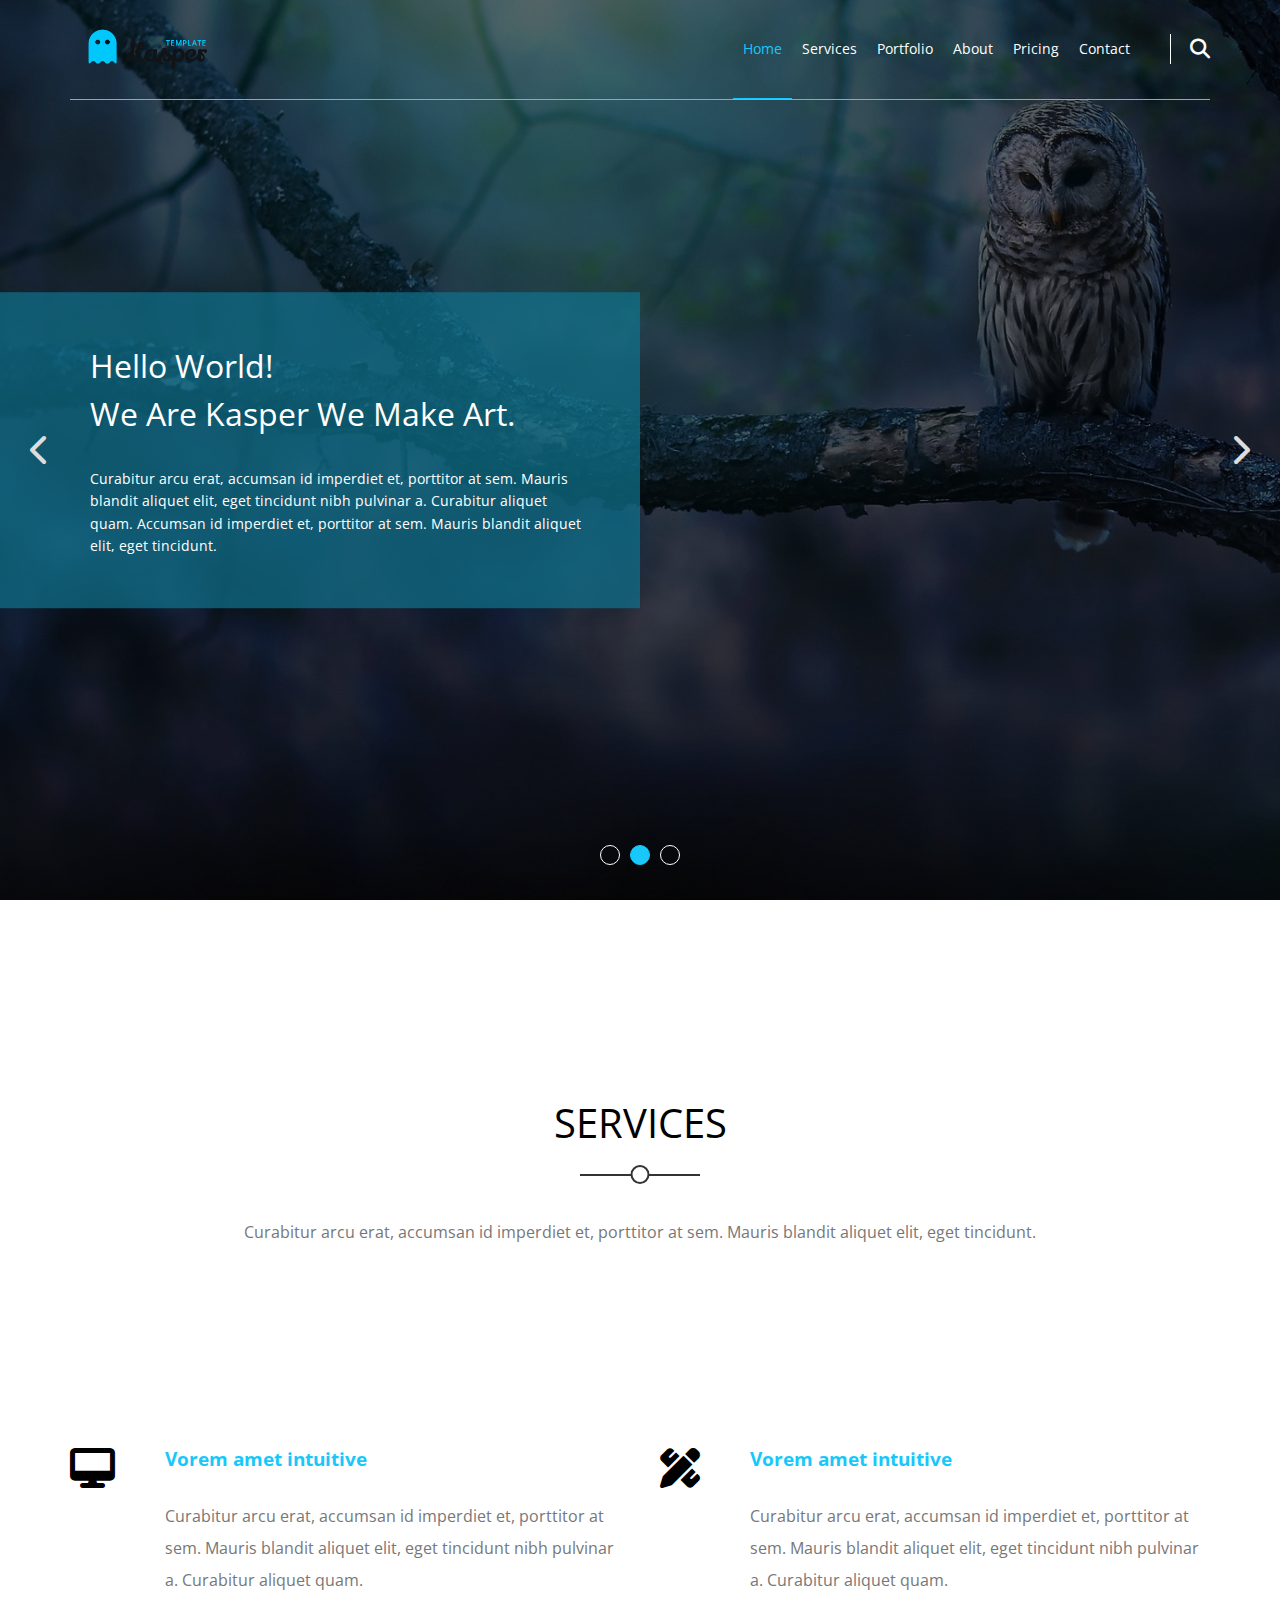
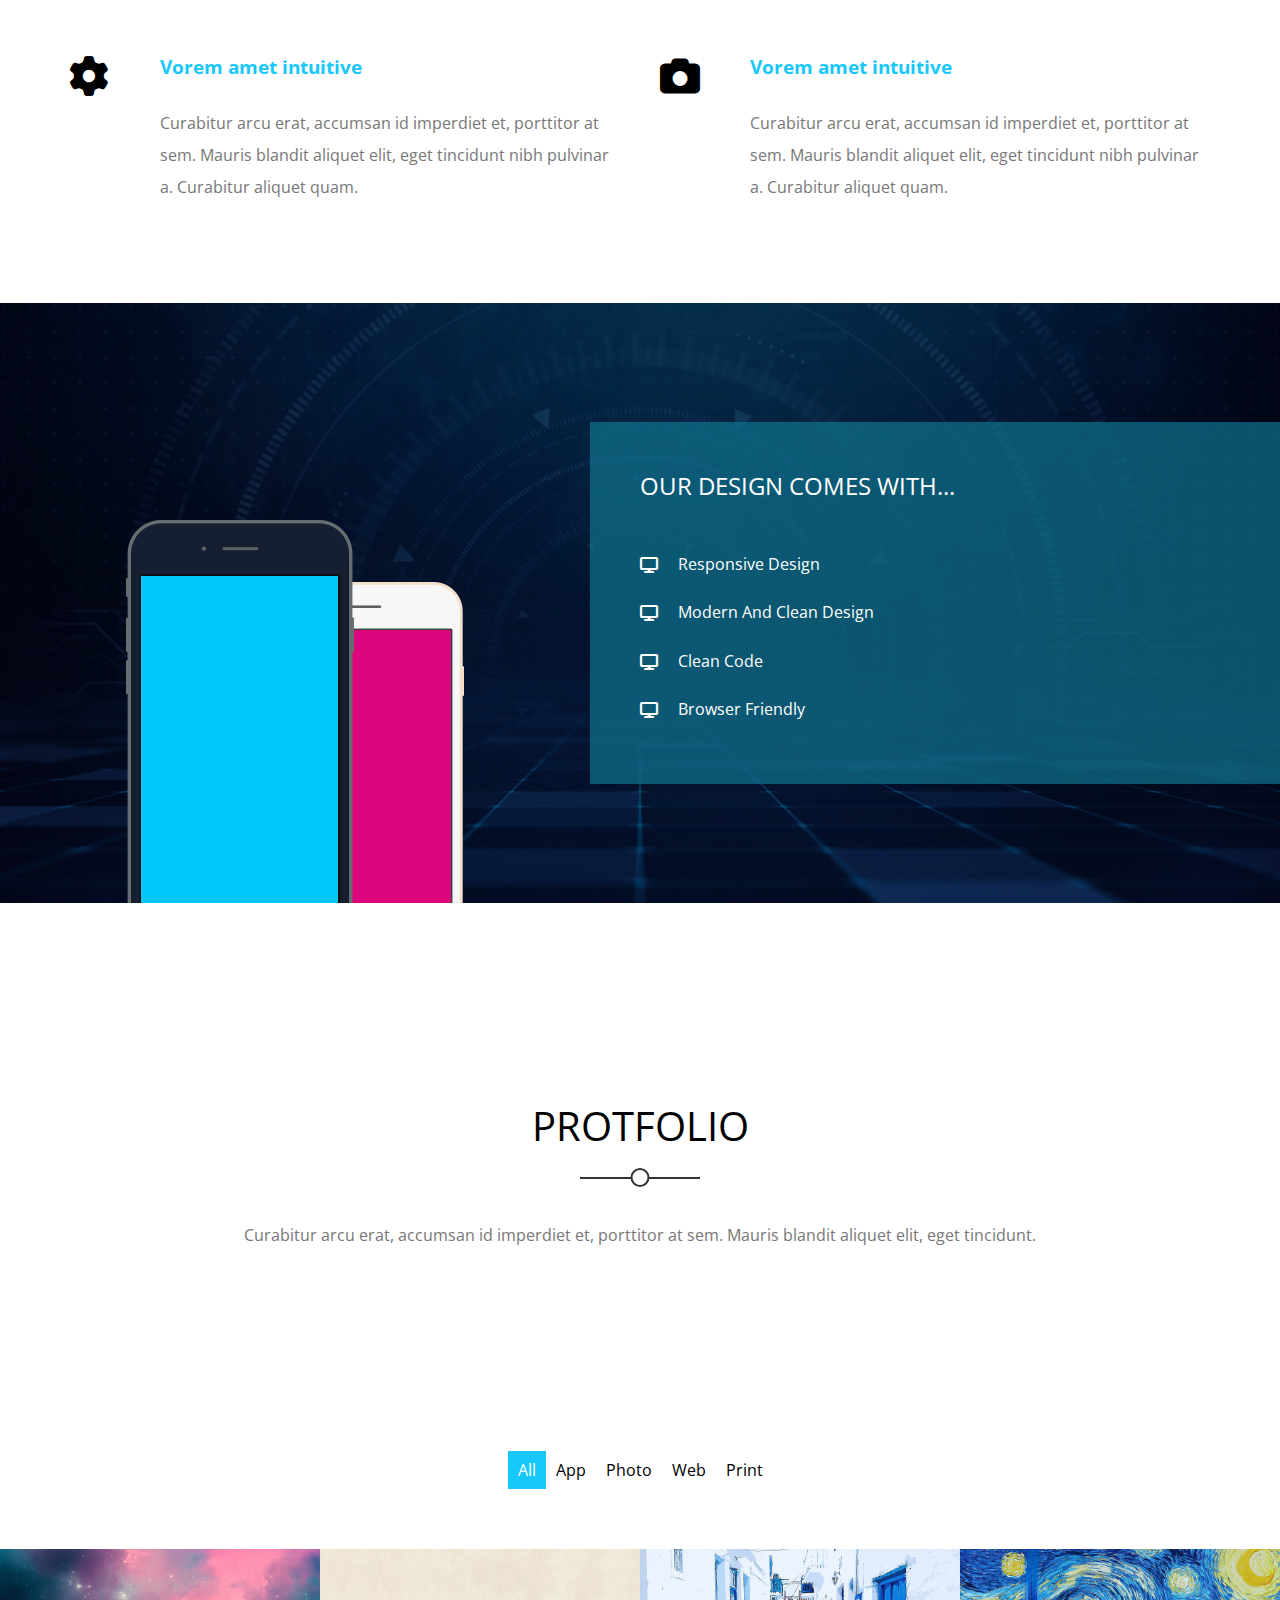
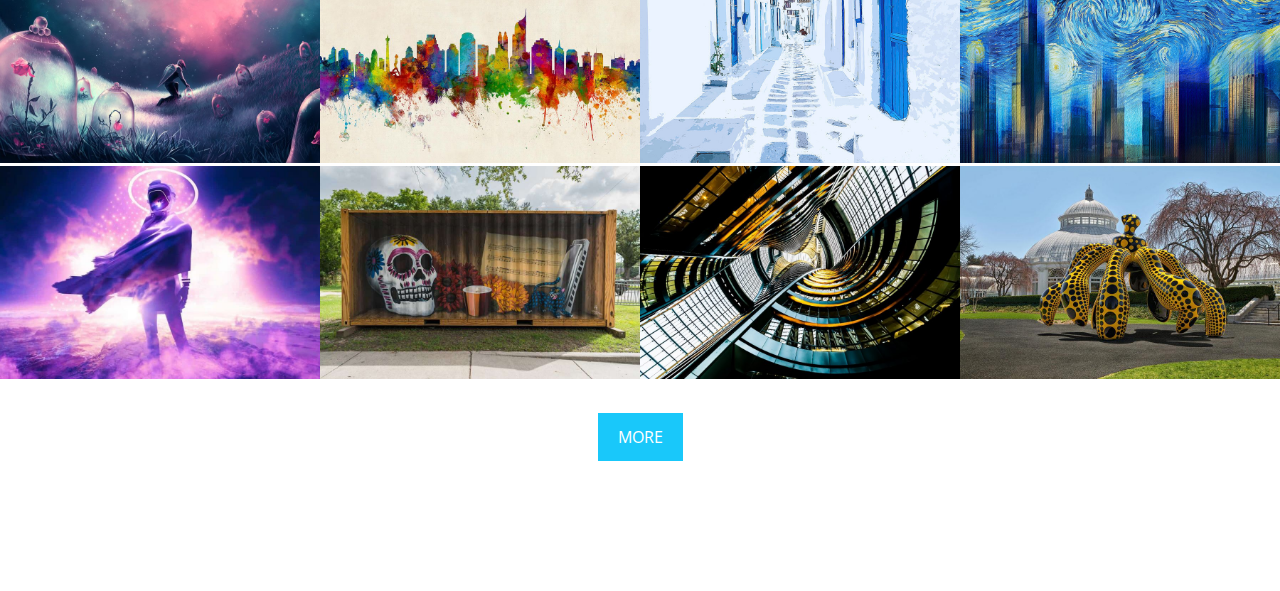
<file: index.html>
<!DOCTYPE html>
<html lang="en">
<head>
    <meta charset="UTF-8">
    <meta http-equiv="X-UA-Compatible" content="IE=edge">
    <meta name="viewport" content="width=device-width, initial-scale=1.0">
    <title>Kasper Template Two</title>
    <!-- Render All Elements Normally  -->
    <link rel="stylesheet" href="css/normalize.css">
    <!-- Font Awesome Library  -->
    <link rel="stylesheet" href="css/all.min.css">
    <!-- Main template css file  -->
    <link rel="stylesheet" href="css/kasper.css">
    <!-- Google Fonts  -->
    <link rel="preconnect" href="https://fonts.googleapis.com">
<link rel="preconnect" href="https://fonts.gstatic.com" crossorigin>
<link href="https://fonts.googleapis.com/css2?family=Merriweather&family=Montserrat&family=Open+Sans:wght@400;700&family=Sacramento&family=Ubuntu&family=Work+Sans:wght@200;300;500;600;700;800&display=swap" rel="stylesheet">
</head>
<body>
    <!-- Start Header  -->
    <header>
        <div class="container">
            <img src="images/logo.png" alt="">
            <nav>
                <i class="fas fa-bars toggle-menu"></i>
                <ul>
                    <li><a class="active" href="#">Home</a></li>
                    <li><a href="#">Services</a></li>
                    <li><a href="#">Portfolio</a></li>
                    <li><a href="#">About</a></li>
                    <li><a href="#">Pricing</a></li>
                    <li><a href="#">Contact</a></li>
                </ul>
                <div class="form">
                    <i class="fas fa-search"></i>
                </div>          
            </nav>
        </div>
    </header>
    <!-- End Header  -->
    <!-- Start Landing  -->
    <div class="landing">
        <div class="overlay"></div>
        <div class="text">
            <div class="content">
                <h2>Hello World!<br>We Are Kasper We Make Art.</h2>
                <p>Curabitur arcu erat, accumsan id imperdiet et, porttitor at sem. 
                    Mauris blandit aliquet elit, eget tincidunt nibh pulvinar a. 
                    Curabitur aliquet quam. Accumsan id imperdiet et, porttitor at sem. 
                    Mauris blandit aliquet elit, eget tincidunt.
                </p>
            </div>
        </div>
        <i class="fa-solid fa-chevron-left change-background fa-2x"></i>
        <i class="fa-solid fa-chevron-right change-background fa-2x"></i>
        <ul class="bullets">
            <li></li>
            <li class="active"></li>
            <li></li>
        </ul>
    </div>
    <!-- End Landing  -->
    <!-- Start Services Section  -->
    <div class="services">
        <div class="container">
            <div class="main-heading">
                <h2>Services</h2>
                <p>Curabitur arcu erat, accumsan id imperdiet et, porttitor at sem. 
                    Mauris blandit aliquet elit, eget tincidunt.</p>       
            </div>
            <div class="services-container">
                <div class="serv-box">
                    <i class="fa-solid fa-desktop "></i>
                    <div>
                        <h3>Vorem amet intuitive</h3>
                        <p>Curabitur arcu erat, accumsan id imperdiet et, porttitor at sem. 
                            Mauris blandit aliquet elit, eget tincidunt nibh pulvinar a. 
                            Curabitur aliquet quam.</p>
                    </div>
                </div>
                <div class="serv-box">
                    <i class="fa-solid fa-pen-ruler "></i>
                    <div>
                        <h3>Vorem amet intuitive</h3>
                        <p>Curabitur arcu erat, accumsan id imperdiet et, porttitor at sem. 
                            Mauris blandit aliquet elit, eget tincidunt nibh pulvinar a. 
                            Curabitur aliquet quam.</p>
                    </div>
                </div>
                <div class="serv-box">
                    <i class="fa-solid fa-gear "></i>
                    <div>
                        <h3>Vorem amet intuitive</h3>
                        <p>Curabitur arcu erat, accumsan id imperdiet et, porttitor at sem. 
                            Mauris blandit aliquet elit, eget tincidunt nibh pulvinar a. 
                            Curabitur aliquet quam.</p>
                    </div>
                </div>
                <div class="serv-box">
                    <i class="fa-solid fa-camera"></i>
                    <div>
                        <h3>Vorem amet intuitive</h3>
                        <p>Curabitur arcu erat, accumsan id imperdiet et, porttitor at sem. 
                            Mauris blandit aliquet elit, eget tincidunt nibh pulvinar a. 
                            Curabitur aliquet quam.</p>
                    </div>
                </div>
            </div>
        </div>
    </div>
    <!-- End Services Section  -->
    <!-- Start Design  -->
    <div class="design">
        <div class="image">
            <img src="images/mobile.png" alt="">
        </div>
        <div class="text">
            <h2>OUR DESIGN COMES WITH...</h2>
            <ul>
                <li>Responsive Design</li>
                <li>Modern And Clean Design</li>
                <li>Clean Code</li>
                <li>Browser Friendly</li>
            </ul>
        </div>
    </div>
    <!-- End Design  -->
    <!-- Start Portfolio  -->
    <div class="portfolio">
        <div class="container">
            <div class="main-heading">
                <h2>Protfolio</h2>
                <p>Curabitur arcu erat, accumsan id imperdiet et, porttitor at sem. 
                    Mauris blandit aliquet elit, eget tincidunt.</p>       
            </div>
            <ul class="shuffle">
                <li class="active">All</li>
                <li>App</li>
                <li>Photo</li>
                <li>Web</li>
                <li>Print</li>
            </ul>
        </div>
        <div class="imgs-container">
            <div class="box">
                <img src="images/shuffle-01.jpg" alt="">
                <div class="caption">
                    <h2>Awesome umage</h2>
                    <p>Photography</p>
                </div>
            </div>
            <div class="box">
                <img src="images/shuffle-02.jpg" alt="">
                <div class="caption">
                    <h2>Awesome umage</h2>
                    <p>Photography</p>
                </div>
            </div>
            <div class="box">
                <img src="images/shuffle-03.jpg" alt="">
                <div class="caption">
                    <h2>Awesome umage</h2>
                    <p>Photography</p>
                </div>
            </div>
            <div class="box">
                <img src="images/shuffle-04.jpg" alt="">
                <div class="caption">
                    <h2>Awesome umage</h2>
                    <p>Photography</p>
                </div>
            </div>
            <div class="box">
                <img src="images/shuffle-05.jpg" alt="">
                <div class="caption">
                    <h2>Awesome umage</h2>
                    <p>Photography</p>
                </div>
            </div>
            <div class="box">
                <img src="images/shuffle-06.jpg" alt="">
                <div class="caption">
                    <h2>Awesome umage</h2>
                    <p>Photography</p>
                </div>
            </div>
            <div class="box">
                <img src="images/shuffle-07.jpg" alt="">
                <div class="caption">
                    <h2>Awesome umage</h2>
                    <p>Photography</p>
                </div>
            </div>
            <div class="box">
                <img src="images/shuffle-08.jpg" alt="">
                <div class="caption">
                    <h2>Awesome umage</h2>
                    <p>Photography</p>
                </div>
            </div>
        </div>
        <a href="" class="more">More</a>
    </div> 

    <!-- End Potfolio  -->
</body>
</html>
</file>
<file: css/kasper.css>
/* Start Variables  */
:root{
    --main-color: #19c8fa;
    --transparent-color: rgb(15 116 143 / 70%);
    --section-padding: 100px;
}
/* End Variables  */
/* Start Global Rules  */
 *{
    -webkit-box-sizing: border-box;
    -moz-box-sizing: border-box;
    box-sizing: border-box;
    padding: 0;
    margin: 0;
 }
 html{
    scroll-behavior: smooth;
 }
body{
    font-family: "Open Sans", sans-serif;
}
 ul{
    list-style: none;
 }
 .container{
    padding-left: 15px;
    padding-right: 15px;
    margin-left: auto;
    margin-right: auto;
 }
 /* Small  */
 @media (min-width: 767px){
    .container{
        width: 750px;
    }
 }
 /* Medium  */
 @media (min-width: 992px){
    .container{
        width: 750px;
    }
 }
 /* Large  */
 @media (min-width: 1200px){
    .container{
        width: 1170px;
    }
 }
 /* End Global Rules  */
/* Start Header  */
header{
    position: absolute;
    left: 0;
    width: 100%;
    z-index: 2;
}
header .container{
    display: flex;
    justify-content: space-between;
    align-items: center;
    position: relative;
    min-height: 97px;
}
header .container::after{
    content: "";
    position: absolute;
    background-color: #a2a2a2;
    width: calc(100% - 30px);
    height: 1px;
    bottom: -3px;
    left: 15px;
}
header  img{
    height: 62px;
}
header nav{
    flex: 1;
    display: flex;
    justify-content: flex-end;
    align-items: center;
}

header nav .toggle-menu{
    color: white;
    font-size: 22px;
}

@media (min-width: 768px){
    header nav .toggle-menu{
        display: none;
    }
}
header nav ul{
    display: flex;
}
@media (max-width: 767px){
    header nav ul{
        display: none;
    }
    header nav .toggle-menu:hover + ul{
            display: flex;
            flex-direction: column;
            position: absolute;
            top: 100%;
            left: 0;
            width: 100%;
            background-color: rgb(0 0 0 / 50%);
    }
    header nav ul li{
        padding: 15px;
    }
}
header nav ul li a{
    display: blcok;
    color: white;
    font-size: 14px;
    text-decoration: none;
    transition: 0.3s;
    padding: 40px 10px;
    position: relative;
    z-index: 2;
}
header nav ul li  .active,
header nav ul li a:hover{
    color: var(--main-color);
    border-bottom: 1px solid var(--main-color);
}
@media (max-width: 767px){
    header nav ul li  .active{
        border-style: none;
    }
}
header nav .form{
    width: 40px;
    height: 30px;
    position: relative;
    margin-left: 30px;
    border-left: 1px solid white;
}
header nav .form i{
    font-size: 20px;
    color: white;
    position: absolute;
    right: 0;
    top: 50%;
    transform: translateY(-50%);
}
/* End Header  */
 /* Start Landing  */
 .landing{
    min-height: 100vh;
    background-color: #1f2021;
    background-image: url(../images/landing.jpg);
    background-size: cover;
    position: relative;
}
.landing .overlay{
    position: absolute;
    top: 0;
    left: 0;
    width: 100%;
    height: 100%;
    background-color: rgb(0 0 0 / 60%);
}
.landing .text{
    position: absolute;
    top: 50%;
    transform: translateY(-50%);
    width: 50%;
    padding: 50px;
    background-color: var(--transparent-color);
    color: white;
    display: flex;
    justify-content: flex-end;
}
.landing .text .content{
    max-width: 500px;
}
@media (max-width: 767px)
{
    .landing .text{
        width: 100%;
    }
    .landing .text .content{
        max-width: 100%;
    }
}
.landing .text .content h2{
    font-size: 32px;
    margin-bottom: 30px;
    line-height: 1.5;
    font-weight: normal;
}
.landing .text .content p{
    font-size: 14px;
    line-height: 1.6;
}
.landing .change-background{
    position: absolute;
    top: 50%;
    transform: translateY(-50%);
    color: #ddd;
}
@media (max-width: 767px)
{
    .landing .change-background{
        display: none;
    }
}
.landing .fa-chevron-left{
    left: 30px;
}
.landing .fa-chevron-right{
    right: 30px;
}
.landing .bullets{
    position: absolute;
    display: flex;
    color: #ddd;
    bottom: 30px;
    left: 50%;
    transform: translateX(-50%);
}
.landing .bullets li{
    height: 20px;
    width: 20px;
    border: 1px solid white;
    border-radius: 50%; 
    margin: 5px;
}
.landing .bullets li.active{
    background-color:  var(--main-color);
    border-color: var(--main-color);
}
 /* End Landing 
/* -----------------------------------  */

/* Start Main Heading  */
.main-heading{
    padding: 100px;
    text-align: center;
}
.main-heading h2{
    position: relative;
    font-size: 40px;
    font-weight: normal;
    margin-bottom: 70px;
    text-transform: uppercase;
}

.main-heading h2::before{
    content: "";
    position: absolute;
    width: 120px;
    height: 2px;
    bottom: -30px;
    left: 50%;
    transform: translateX(-50%);
    background-color: #333;  
}
.main-heading h2::after{
    content: "";
    position: absolute;
    width: 15px;
    height: 15px;
    border: 2px solid #333;
    border-radius: 50%;
    bottom: -38px;
    left: 50%;
    transform: translateX(-50%);
    background-color: white;
}
.main-heading p{
    width: 550px;
    margin: 0 auto 100px;
    width: 100%;
    line-height: 2;
    color: #777;
}
/* End Main Heading  */
/* Start Services Section  */

.services{
    padding-top: var(--section-padding);
    padding-bottom: var(--section-padding);
}
@media (min-width: 768px){
    .services .services-container{
        display: grid;
        grid-template-columns: repeat(auto-fill, minmax(450px, 1fr));
        grid-column-gap: 40px;
        grid-row-gap: 60px;

    }
}

.serv-box i{
    font-size: 40px;
    margin-right: 50px;
}

@media (max-width: 768px){
    .serv-box{
        display: flex;
        flex-direction: column;
        text-align: center;
        margin-bottom: 40px;
    }
    .serv-box i{

        margin: 0 0 30px;
    }
}
.serv-box{
    display: flex;
}
.serv-box h3{
   margin-bottom: 30px;
   color: var(--main-color);
}
.serv-box p{
    line-height: 2;
    color: #777;
 }


/* End Services Section  */
/* Start Design Section  */
.design{
    padding-top: var(--section-padding);
    padding-bottom: var(--section-padding);
    height: 600px;
    position: relative;
    background-image: url(../images/design-features.jpg);
    background-size: cover;
    display: flex;
    align-items: center;
    overflow: hidden;
}
.design::before{
    content: "";
    position: absolute;
    top: 0;
    left: 0;
    width: 100%;
    height: 100%;
    background-color: rgb(0 0 0 / 60%);
}
.design .image,
.design .text{
    position: relative;
    z-index: 2;
    flex: 1;
}

.design .image{
    text-align: center;
}
@media (max-width:767px)
{
    .design .image{
        display: none;
    }
}
.design .image img{
    position: relative;
    bottom: -150px;
}
.design .text{
    color: white;
    padding: 50px;
    background-color: var(--transparent-color);
}
.design .text h2{
    font-weight: normal;
    text-transform: uppercase;
    margin-bottom: 40px;
}
.design .text ul li{
    padding: 15px 0;
}
.design .text ul li::before{
    font-family: "Font Awesome 5 Free";
    content: "\e163";
    font-weight: 900;
    margin-right: 20px;
    position: relative;
    top: 1px;
}
/* End Design Section  */
/* Start Portfolio */
.portfolio{
    padding-top: var(--section-padding);
    padding-bottom: var(--section-padding);
}
.portfolio .shuffle{
    display: flex;
    justify-content: center;
}
.portfolio .shuffle li{
   padding: 10px;
}
.portfolio .shuffle li.active{
    background-color: var(--main-color);
    color: white;
}
.portfolio .imgs-container{
    padding-top: 60px;
    display: flex;
    flex-wrap: wrap;

}
.portfolio .imgs-container .box{
    position: relative;
    overflow: hidden;
 }
.portfolio .imgs-container .box:hover .caption{
    bottom: 0;
}
.portfolio .imgs-container .box:hover img{
    transform: rotate(3deg) scale(1.1);
}
@media (min-width: 767px){
    .portfolio .imgs-container .box{
        flex-basis: 50%;
    }
}
@media (min-width: 1199px){
    .portfolio .imgs-container .box{
        flex-basis: 25%;
    }
}
.portfolio .imgs-container .box img{
    max-width: 100%;
    transition: 0.3s;
}
.portfolio .imgs-container .box .caption{
    position: absolute;
    left: 0;
    padding: 20px;
    background-color: white;
    width: 100%;
    transform: 0.3s;
    bottom: -100%;
}
.portfolio .imgs-container .box .caption h4{
    font-weight: normal;
    margin-bottom: 10px;
}
.portfolio .imgs-container .box .caption p{
    color: var(--main-color);
}
.portfolio .more{
    background-color: var(--main-color);
    color: white;
    text-decoration: none;
    padding: 15px 20px;
    display: block;
    width: fit-content;
    margin: 30px auto;
    text-transform: uppercase;
}
/* End Potfolio */
</file>
